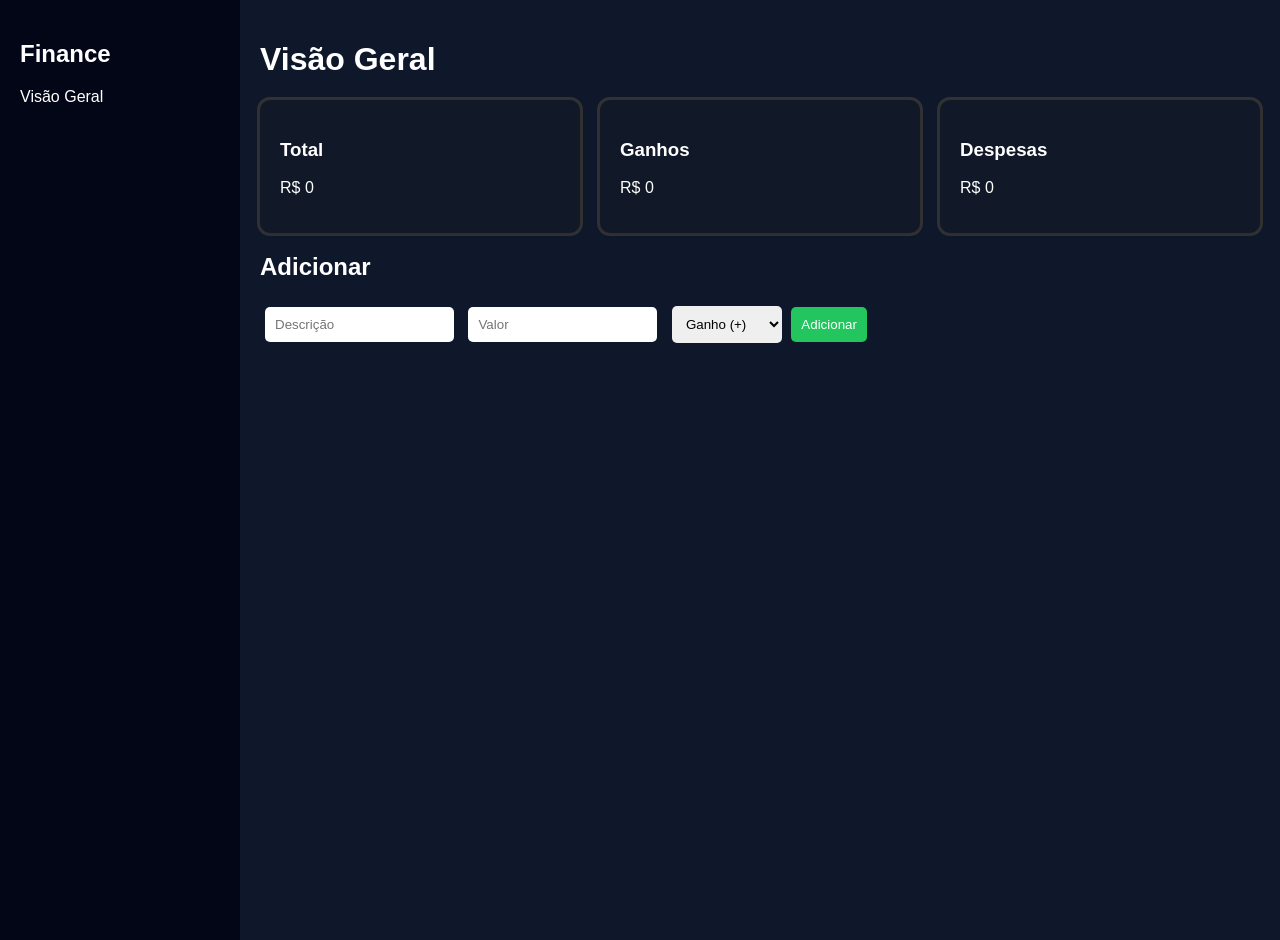
<file: gastos.html>
<!DOCTYPE html>
<html lang="pt-BR">
<head>
<meta charset="UTF-8">
<meta name="viewport" content="width=device-width, initial-scale=1.0">
<title>Meus Gastos</title>

<style>
body {
    margin: 0;
    font-family: Arial;
    background: #0f172a;
    color: white;
    display: flex;
}

/* MENU */
.sidebar {
    width: 200px;
    background: #020617;
    padding: 20px;
    height: 100vh;
}

/* CONTEÚDO */
.main {
    flex: 1;
    padding: 20px;
}

/* CARDS */
.cards {
    display: flex;
    gap: 20px;
    margin-bottom: 20px;
}

.card {
    background: #111827;
    padding: 20px;
    border-radius: 10px;
    flex: 1;

    box-shadow: rgba(0, 0, 0, 0.16) 0px 1px 4px,
                rgb(51, 51, 51) 0px 0px 0px 3px;
}

/* INPUTS */
input, select {
    padding: 10px;
    margin: 5px;
    border-radius: 5px;
    border: none;
}

button {
    padding: 10px;
    background: #22c55e;
    border: none;
    color: white;
    border-radius: 5px;
    cursor: pointer;
}
</style>
</head>

<body>

<div class="sidebar">
    <h2>Finance</h2>
    <p>Visão Geral</p>
</div>

<div class="main">

    <h1>Visão Geral</h1>

    <!-- CARDS -->
    <div class="cards">
        <div class="card">
            <h3>Total</h3>
            <p id="total">R$ 0</p>
        </div>

        <div class="card">
            <h3>Ganhos</h3>
            <p id="ganhos">R$ 0</p>
        </div>

        <div class="card">
            <h3>Despesas</h3>
            <p id="despesas">R$ 0</p>
        </div>
    </div>

    <!-- FORM -->
    <h2>Adicionar</h2>

    <input id="descricao" placeholder="Descrição">
    <input id="valor" type="number" placeholder="Valor">

    <select id="tipo">
        <option value="ganho">Ganho (+)</option>
        <option value="despesa">Despesa (-)</option>
    </select>

    <!-- 👇 BOTÃO -->
    <button onclick="adicionar()">Adicionar</button>

    <ul id="lista"></ul>

</div>

<script>
let total = 0;
let ganhos = 0;
let despesas = 0;

function adicionar() {
    const desc = document.getElementById("descricao").value;
    const val = Number(document.getElementById("valor").value);
    const tipo = document.getElementById("tipo").value;

    if (desc === "" || val === 0) {
        alert("Preencha tudo!");
        return;
    }

    const lista = document.getElementById("lista");
    const li = document.createElement("li");

    if (tipo === "ganho") {
        ganhos += val;
        total += val;
        li.textContent = "+ " + desc + " - R$ " + val;
        li.style.color = "lightgreen";
    } else {
        despesas += val;
        total -= val;
        li.textContent = "- " + desc + " - R$ " + val;
        li.style.color = "red";
    }

    lista.appendChild(li);

    document.getElementById("total").textContent = "R$ " + total.toFixed(2);
    document.getElementById("ganhos").textContent = "R$ " + ganhos.toFixed(2);
    document.getElementById("despesas").textContent = "R$ " + despesas.toFixed(2);

    document.getElementById("descricao").value = "";
    document.getElementById("valor").value = "";
}
</script>

</body>
</html>
</file>
